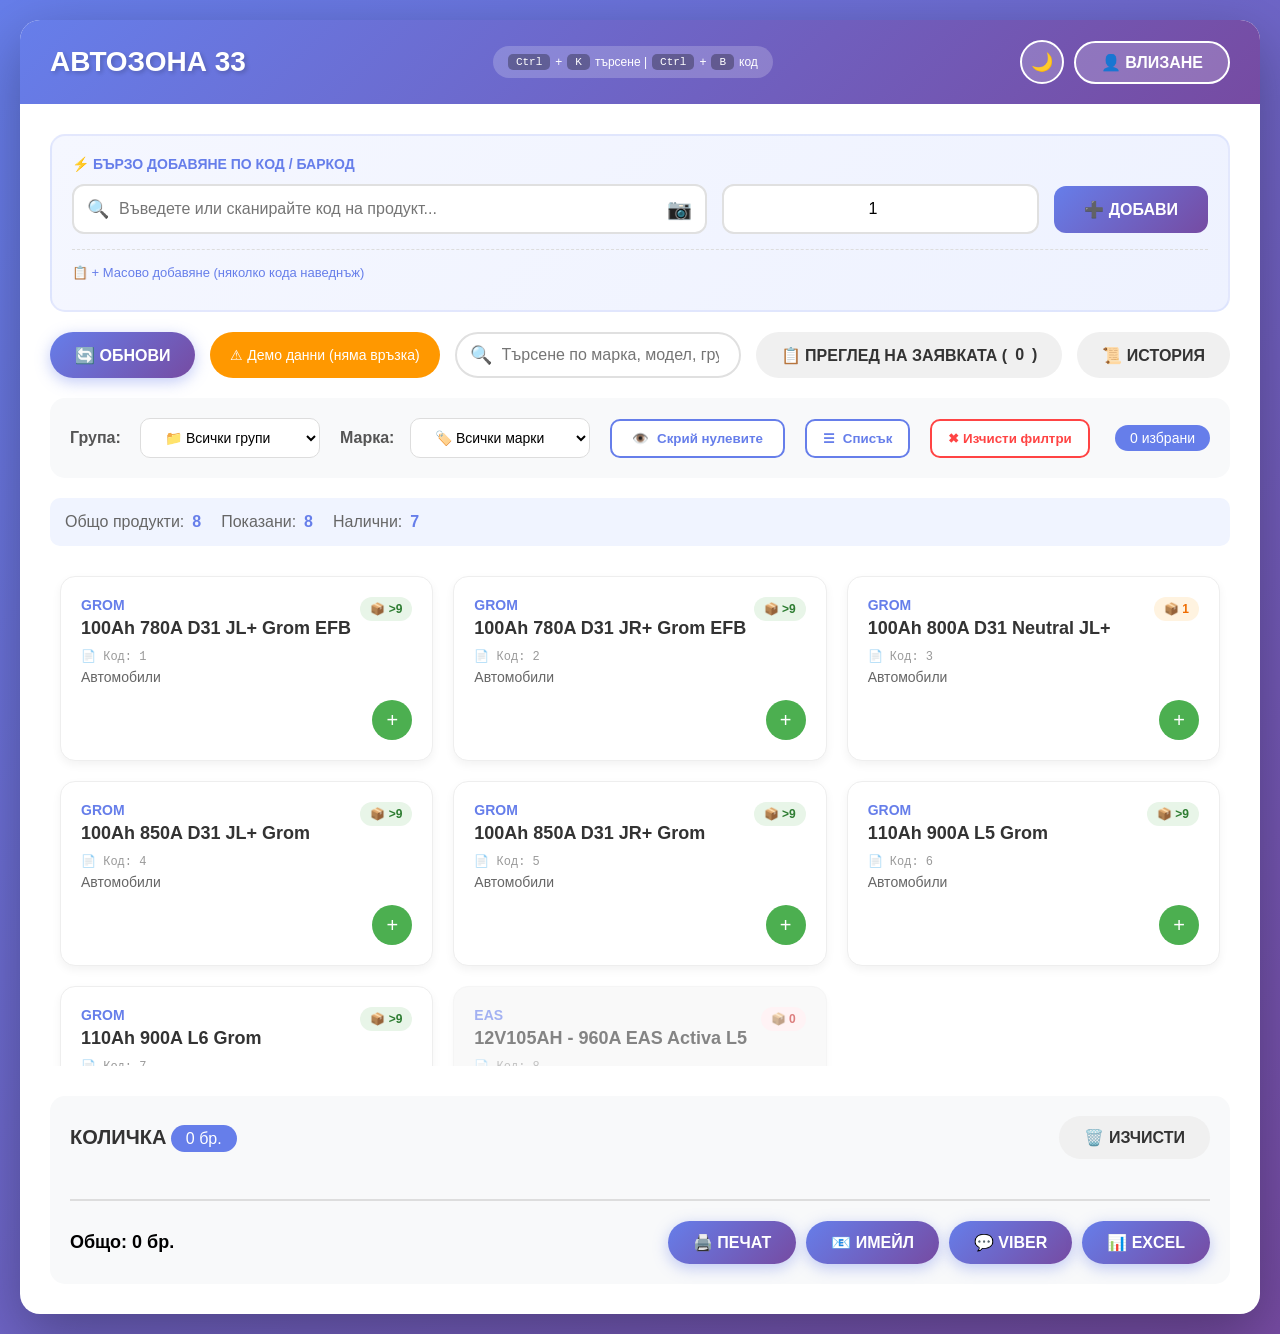
<file: index.html>
<!DOCTYPE html>
<html lang="bg">
<head>
    <meta charset="UTF-8">
    <meta name="viewport" content="width=device-width, initial-scale=1.0">
    <title>АВТОЗОНА 33 - Професионална система</title>
    <style>
        * {
            margin: 0;
            padding: 0;
            box-sizing: border-box;
            font-family: 'Segoe UI', Tahoma, Geneva, Verdana, sans-serif;
        }
        
        body {
            background: linear-gradient(135deg, #667eea 0%, #764ba2 100%);
            min-height: 100vh;
            padding: 20px;
        }
        
        .container {
            max-width: 1400px;
            margin: 0 auto;
            background: white;
            border-radius: 20px;
            box-shadow: 0 20px 60px rgba(0,0,0,0.3);
            overflow: hidden;
        }
        
        .header {
            background: linear-gradient(135deg, #667eea 0%, #764ba2 100%);
            color: white;
            padding: 20px 30px;
            display: flex;
            justify-content: space-between;
            align-items: center;
            flex-wrap: wrap;
            gap: 15px;
        }
        
        .logo {
            font-size: 28px;
            font-weight: bold;
            text-shadow: 2px 2px 4px rgba(0,0,0,0.2);
        }
        
        .login-btn {
            background: rgba(255,255,255,0.2);
            border: 2px solid white;
            color: white;
            padding: 10px 25px;
            border-radius: 50px;
            font-size: 16px;
            cursor: pointer;
            transition: all 0.3s;
            font-weight: bold;
        }
        
        .login-btn:hover {
            background: white;
            color: #667eea;
        }
        
        .main-content {
            padding: 30px;
        }
        
        /* Quick Add Section */
        .quick-add-section {
            background: linear-gradient(135deg, #f5f7ff 0%, #eef2ff 100%);
            border-radius: 15px;
            padding: 20px;
            margin-bottom: 20px;
            border: 2px solid #667eea20;
        }
        
        .quick-add-title {
            font-size: 14px;
            color: #667eea;
            font-weight: bold;
            margin-bottom: 12px;
            display: flex;
            align-items: center;
            gap: 10px;
        }
        
        .quick-add-row {
            display: flex;
            gap: 15px;
            flex-wrap: wrap;
            align-items: center;
        }
        
        .code-input-group {
            flex: 2;
            min-width: 250px;
            position: relative;
        }
        
        .code-input-group input {
            width: 100%;
            padding: 14px 20px;
            padding-left: 45px;
            border: 2px solid #e0e0e0;
            border-radius: 12px;
            font-size: 16px;
            transition: all 0.3s;
            background: white;
        }
        
        .code-input-group input:focus {
            outline: none;
            border-color: #667eea;
            box-shadow: 0 0 0 3px rgba(102, 126, 234, 0.1);
        }
        
        .code-input-group::before {
            content: '🔍';
            position: absolute;
            left: 15px;
            top: 50%;
            transform: translateY(-50%);
            font-size: 18px;
            color: #999;
        }
        
        .code-input-group .barcode-icon {
            position: absolute;
            right: 15px;
            top: 50%;
            transform: translateY(-50%);
            font-size: 20px;
            color: #999;
            pointer-events: none;
        }
        
        .quantity-add-group {
            flex: 1;
            min-width: 120px;
        }
        
        .quantity-add-group input {
            width: 100%;
            padding: 14px;
            border: 2px solid #e0e0e0;
            border-radius: 12px;
            font-size: 16px;
            text-align: center;
        }
        
        .quick-add-btn {
            background: linear-gradient(135deg, #667eea 0%, #764ba2 100%);
            color: white;
            border: none;
            padding: 14px 30px;
            border-radius: 12px;
            font-size: 16px;
            font-weight: bold;
            cursor: pointer;
            transition: all 0.3s;
            display: flex;
            align-items: center;
            gap: 8px;
        }
        
        .quick-add-btn:hover {
            transform: translateY(-2px);
            box-shadow: 0 5px 15px rgba(102, 126, 234, 0.4);
        }
        
        .batch-add-area {
            margin-top: 15px;
            padding-top: 15px;
            border-top: 1px dashed #ddd;
        }
        
        .batch-add-toggle {
            background: none;
            border: none;
            color: #667eea;
            cursor: pointer;
            font-size: 13px;
            display: flex;
            align-items: center;
            gap: 5px;
            margin-bottom: 10px;
        }
        
        .batch-textarea {
            width: 100%;
            padding: 12px;
            border: 2px solid #e0e0e0;
            border-radius: 12px;
            font-size: 14px;
            font-family: monospace;
            resize: vertical;
            display: none;
        }
        
        .batch-textarea.active {
            display: block;
        }
        
        .batch-actions {
            margin-top: 10px;
            display: none;
            gap: 10px;
        }
        
        .batch-actions.active {
            display: flex;
        }
        
        .toolbar {
            display: flex;
            gap: 15px;
            margin-bottom: 20px;
            flex-wrap: wrap;
        }
        
        .tool-btn {
            padding: 12px 25px;
            border: none;
            border-radius: 50px;
            font-size: 16px;
            font-weight: bold;
            cursor: pointer;
            display: flex;
            align-items: center;
            gap: 8px;
            transition: all 0.3s;
        }
        
        .tool-btn.primary {
            background: linear-gradient(135deg, #667eea 0%, #764ba2 100%);
            color: white;
            box-shadow: 0 4px 15px rgba(102, 126, 234, 0.4);
        }
        
        .tool-btn.primary:hover {
            transform: translateY(-2px);
            box-shadow: 0 6px 20px rgba(102, 126, 234, 0.6);
        }
        
        .tool-btn.secondary {
            background: #f0f0f0;
            color: #333;
        }
        
        .tool-btn.secondary:hover {
            background: #e0e0e0;
        }
        
        .status-badge {
            background: #4CAF50;
            color: white;
            padding: 8px 20px;
            border-radius: 50px;
            font-size: 14px;
            display: inline-flex;
            align-items: center;
            gap: 8px;
        }
        
        .search-box {
            flex: 2;
            min-width: 250px;
            position: relative;
        }
        
        .search-box input {
            width: 100%;
            padding: 12px 20px;
            padding-left: 45px;
            border: 2px solid #e0e0e0;
            border-radius: 50px;
            font-size: 16px;
            transition: all 0.3s;
        }
        
        .search-box input:focus {
            outline: none;
            border-color: #667eea;
            box-shadow: 0 0 0 3px rgba(102, 126, 234, 0.1);
        }
        
        .search-box::before {
            content: '🔍';
            position: absolute;
            left: 15px;
            top: 50%;
            transform: translateY(-50%);
            font-size: 18px;
            color: #999;
        }
        
        .filters {
            background: #f8f9fa;
            padding: 20px;
            border-radius: 15px;
            margin-bottom: 20px;
            display: flex;
            gap: 20px;
            flex-wrap: wrap;
            align-items: center;
        }
        
        .filter-group {
            display: flex;
            align-items: center;
            gap: 10px;
        }
        
        .filter-group label {
            font-weight: bold;
            color: #555;
            min-width: 60px;
        }
        
        .filter-select {
            padding: 10px 20px;
            border: 1px solid #ddd;
            border-radius: 10px;
            font-size: 14px;
            min-width: 180px;
            background: white;
            cursor: pointer;
        }
        
        .hide-zero-btn {
            padding: 10px 20px;
            border: 2px solid #667eea;
            border-radius: 10px;
            background: white;
            color: #667eea;
            font-weight: bold;
            cursor: pointer;
            transition: all 0.3s;
            display: flex;
            align-items: center;
            gap: 8px;
        }
        
        .hide-zero-btn.active {
            background: #667eea;
            color: white;
        }
        
        .selected-count {
            background: #667eea;
            color: white;
            padding: 5px 15px;
            border-radius: 20px;
            font-size: 14px;
            margin-left: auto;
        }
        
        .products-grid {
            display: grid;
            grid-template-columns: repeat(auto-fill, minmax(280px, 1fr));
            gap: 20px;
            margin-bottom: 30px;
            max-height: 500px;
            overflow-y: auto;
            padding: 10px;
        }
        
        .product-card {
            background: white;
            border: 1px solid #eee;
            border-radius: 15px;
            padding: 20px;
            box-shadow: 0 4px 10px rgba(0,0,0,0.05);
            transition: all 0.3s;
            cursor: pointer;
            position: relative;
        }
        
        .product-card:hover {
            transform: translateY(-5px);
            box-shadow: 0 8px 20px rgba(0,0,0,0.1);
            border-color: #667eea;
        }
        
        .product-card.selected {
            border: 2px solid #667eea;
            background: #f0f4ff;
        }
        
        .product-card.out-of-stock {
            opacity: 0.6;
            background: #f5f5f5;
        }
        
        .product-brand {
            color: #667eea;
            font-size: 14px;
            font-weight: bold;
            text-transform: uppercase;
            margin-bottom: 5px;
        }
        
        .product-name {
            font-size: 18px;
            font-weight: bold;
            margin-bottom: 10px;
            color: #333;
            padding-right: 50px;
        }
        
        .product-code {
            font-size: 12px;
            color: #999;
            font-family: monospace;
            margin-bottom: 5px;
        }
        
        .product-group {
            color: #666;
            font-size: 14px;
            margin-bottom: 15px;
        }
        
        .product-stock {
            position: absolute;
            top: 20px;
            right: 20px;
            background: #e3f2fd;
            color: #1976d2;
            padding: 5px 10px;
            border-radius: 20px;
            font-size: 12px;
            font-weight: bold;
        }
        
        .product-stock.low {
            background: #ffebee;
            color: #c62828;
        }
        
        .product-stock.medium {
            background: #fff3e0;
            color: #ef6c00;
        }
        
        .product-stock.high {
            background: #e8f5e8;
            color: #2e7d32;
        }
        
        .product-footer {
            display: flex;
            justify-content: flex-end;
            margin-top: 15px;
        }
        
        .add-btn {
            background: #4CAF50;
            color: white;
            border: none;
            width: 40px;
            height: 40px;
            border-radius: 50%;
            font-size: 20px;
            cursor: pointer;
            transition: all 0.3s;
            display: flex;
            align-items: center;
            justify-content: center;
        }
        
        .add-btn:hover {
            background: #45a049;
            transform: scale(1.1);
        }
        
        .add-btn:disabled {
            background: #ccc;
            cursor: not-allowed;
            transform: none;
        }
        
        .no-products {
            grid-column: 1/-1;
            text-align: center;
            padding: 50px;
            color: #666;
            font-size: 16px;
        }
        
        .cart-panel {
            background: #f8f9fa;
            border-radius: 15px;
            padding: 20px;
            margin-top: 30px;
        }
        
        .cart-header {
            display: flex;
            justify-content: space-between;
            align-items: center;
            margin-bottom: 20px;
        }
        
        .cart-title {
            font-size: 20px;
            font-weight: bold;
            color: #333;
        }
        
        .cart-count {
            background: #667eea;
            color: white;
            padding: 5px 15px;
            border-radius: 50px;
            font-size: 16px;
        }
        
        .cart-items {
            max-height: 300px;
            overflow-y: auto;
            margin-bottom: 20px;
        }
        
        .cart-item {
            background: white;
            padding: 15px;
            border-radius: 10px;
            margin-bottom: 10px;
            display: flex;
            justify-content: space-between;
            align-items: center;
            flex-wrap: wrap;
            gap: 10px;
        }
        
        .cart-item-info {
            flex: 1;
            min-width: 200px;
        }
        
        .cart-item-info h4 {
            font-size: 16px;
            margin-bottom: 5px;
        }
        
        .cart-item-info p {
            color: #666;
            font-size: 14px;
        }
        
        .cart-item-actions {
            display: flex;
            align-items: center;
            gap: 8px;
            flex-wrap: wrap;
        }
        
        .quantity-input {
            width: 70px;
            padding: 8px;
            border: 1px solid #ddd;
            border-radius: 8px;
            text-align: center;
            font-size: 14px;
            font-weight: bold;
        }
        
        .quantity-btn {
            background: #f0f0f0;
            border: none;
            width: 35px;
            height: 35px;
            border-radius: 50%;
            font-size: 18px;
            cursor: pointer;
            transition: all 0.3s;
        }
        
        .quantity-btn:hover {
            background: #667eea;
            color: white;
        }
        
        .remove-btn {
            background: #ff4444;
            color: white;
            border: none;
            width: 35px;
            height: 35px;
            border-radius: 50%;
            font-size: 18px;
            cursor: pointer;
        }
        
        .remove-btn:hover {
            background: #cc0000;
        }
        
        .cart-footer {
            display: flex;
            justify-content: space-between;
            align-items: center;
            padding-top: 20px;
            border-top: 2px solid #ddd;
            flex-wrap: wrap;
            gap: 20px;
        }
        
        .cart-total {
            font-size: 18px;
            font-weight: bold;
        }
        
        .cart-actions {
            display: flex;
            gap: 10px;
            flex-wrap: wrap;
        }
        
        .modal {
            display: none;
            position: fixed;
            top: 0;
            left: 0;
            width: 100%;
            height: 100%;
            background: rgba(0,0,0,0.5);
            justify-content: center;
            align-items: center;
            z-index: 1000;
        }
        
        .modal.active {
            display: flex;
        }
        
        .modal-content {
            background: white;
            border-radius: 20px;
            padding: 30px;
            max-width: 800px;
            width: 90%;
            max-height: 80vh;
            overflow-y: auto;
        }
        
        .modal-header {
            display: flex;
            justify-content: space-between;
            align-items: center;
            margin-bottom: 20px;
        }
        
        .modal-close {
            background: none;
            border: none;
            font-size: 28px;
            cursor: pointer;
            color: #666;
        }
        
        .shortcuts-hint {
            background: rgba(255,255,255,0.2);
            padding: 8px 15px;
            border-radius: 50px;
            font-size: 12px;
            display: inline-flex;
            align-items: center;
            gap: 5px;
        }
        
        .shortcuts-hint kbd {
            background: rgba(0,0,0,0.3);
            padding: 2px 8px;
            border-radius: 5px;
            font-family: monospace;
            font-size: 11px;
        }
        
        .frequent-products {
            margin-top: 20px;
            padding: 15px;
            background: #f9f9f9;
            border-radius: 12px;
        }
        
        .frequent-title {
            font-size: 14px;
            font-weight: bold;
            margin-bottom: 10px;
            color: #667eea;
        }
        
        .frequent-list {
            display: flex;
            flex-wrap: wrap;
            gap: 8px;
        }
        
        .frequent-tag {
            background: white;
            border: 1px solid #ddd;
            padding: 6px 12px;
            border-radius: 20px;
            font-size: 12px;
            cursor: pointer;
            transition: all 0.2s;
        }
        
        .frequent-tag:hover {
            background: #667eea;
            color: white;
            border-color: #667eea;
        }
        
        .stats-bar {
            background: #f0f4ff;
            padding: 15px;
            border-radius: 10px;
            margin-bottom: 20px;
            display: flex;
            gap: 20px;
            flex-wrap: wrap;
        }
        
        .stats-item {
            display: flex;
            gap: 8px;
            align-items: center;
        }
        
        .stats-label {
            color: #666;
        }
        
        .stats-value {
            font-weight: bold;
            color: #667eea;
        }
        
        .loading {
            text-align: center;
            padding: 50px;
            display: none;
        }
        
        .loading.active {
            display: block;
        }
        
        .spinner {
            border: 4px solid #f3f3f3;
            border-top: 4px solid #667eea;
            border-radius: 50%;
            width: 50px;
            height: 50px;
            animation: spin 1s linear infinite;
            margin: 0 auto 20px;
        }
        
        @keyframes spin {
            0% { transform: rotate(0deg); }
            100% { transform: rotate(360deg); }
        }
        
        .notification {
            position: fixed;
            bottom: 20px;
            right: 20px;
            background: #333;
            color: white;
            padding: 12px 24px;
            border-radius: 50px;
            z-index: 2000;
            animation: slideIn 0.3s ease;
        }
        
        @keyframes slideIn {
            from {
                transform: translateX(100%);
                opacity: 0;
            }
            to {
                transform: translateX(0);
                opacity: 1;
            }
        }
        
        @keyframes shake {
            0%,100%{transform:translateX(0)}
            25%{transform:translateX(-5px)}
            75%{transform:translateX(5px)}
        }
        
        @media (max-width: 768px) {
            .toolbar, .filters, .quick-add-row {
                flex-direction: column;
            }
            .products-grid {
                grid-template-columns: 1fr;
            }
            .filter-group {
                flex-direction: column;
                align-items: stretch;
            }
        }

        /* ==================== NEW: THEME TOGGLE & ICON BUTTONS ==================== */
        .icon-btn {
            background: rgba(255,255,255,0.2);
            border: 2px solid white;
            color: white;
            width: 44px;
            height: 44px;
            border-radius: 50%;
            font-size: 18px;
            cursor: pointer;
            transition: all 0.3s;
            display: inline-flex;
            align-items: center;
            justify-content: center;
        }
        .icon-btn:hover {
            background: white;
            color: #667eea;
        }
        .header-actions {
            display: flex;
            gap: 10px;
            align-items: center;
        }

        /* ==================== NEW: LIST VIEW ==================== */
        .products-grid.list-view {
            grid-template-columns: 1fr;
            gap: 8px;
        }
        .products-grid.list-view .product-card {
            display: grid;
            grid-template-columns: minmax(120px, 1fr) 2fr auto auto auto;
            gap: 16px;
            align-items: center;
            padding: 12px 20px;
        }
        .products-grid.list-view .product-brand {
            margin-bottom: 0;
        }
        .products-grid.list-view .product-name {
            font-size: 15px;
            margin-bottom: 0;
            padding-right: 0;
        }
        .products-grid.list-view .product-code {
            margin-bottom: 0;
            white-space: nowrap;
        }
        .products-grid.list-view .product-group {
            display: none;
        }
        .products-grid.list-view .product-stock {
            position: static;
        }
        .products-grid.list-view .product-footer {
            margin-top: 0;
        }
        .products-grid.list-view .product-card:hover {
            transform: none;
        }
        .view-toggle-btn {
            padding: 10px 16px;
            border: 2px solid #667eea;
            border-radius: 10px;
            background: white;
            color: #667eea;
            font-weight: bold;
            cursor: pointer;
            transition: all 0.3s;
            display: inline-flex;
            align-items: center;
            gap: 8px;
        }
        .view-toggle-btn:hover {
            background: #667eea;
            color: white;
        }
        .clear-filters-btn {
            padding: 10px 16px;
            border: 2px solid #ff4444;
            border-radius: 10px;
            background: white;
            color: #ff4444;
            font-weight: bold;
            cursor: pointer;
            transition: all 0.3s;
        }
        .clear-filters-btn:hover {
            background: #ff4444;
            color: white;
        }

        /* ==================== NEW: AUTOCOMPLETE ==================== */
        .autocomplete-dropdown {
            position: absolute;
            top: 100%;
            left: 0;
            right: 0;
            margin-top: 4px;
            background: white;
            border: 1px solid #e0e0e0;
            border-radius: 12px;
            box-shadow: 0 8px 24px rgba(0,0,0,0.15);
            max-height: 280px;
            overflow-y: auto;
            z-index: 100;
            display: none;
        }
        .autocomplete-dropdown.active {
            display: block;
        }
        .autocomplete-item {
            padding: 10px 14px;
            cursor: pointer;
            border-bottom: 1px solid #f0f0f0;
            font-size: 14px;
            display: flex;
            justify-content: space-between;
            align-items: center;
            gap: 12px;
        }
        .autocomplete-item:last-child { border-bottom: none; }
        .autocomplete-item:hover,
        .autocomplete-item.highlighted {
            background: #f0f4ff;
        }
        .autocomplete-code {
            font-family: monospace;
            color: #667eea;
            font-weight: bold;
            white-space: nowrap;
        }
        .autocomplete-name {
            flex: 1;
            color: #333;
            overflow: hidden;
            text-overflow: ellipsis;
            white-space: nowrap;
        }
        .autocomplete-stock {
            font-size: 11px;
            padding: 2px 8px;
            border-radius: 10px;
            background: #e8f5e8;
            color: #2e7d32;
        }
        .autocomplete-stock.zero {
            background: #ffebee;
            color: #c62828;
        }

        /* ==================== NEW: HISTORY SEARCH/FILTERS ==================== */
        .history-controls {
            display: flex;
            gap: 10px;
            margin-bottom: 15px;
            flex-wrap: wrap;
            align-items: center;
        }
        .history-controls input,
        .history-controls select {
            padding: 10px 14px;
            border: 2px solid #e0e0e0;
            border-radius: 10px;
            font-size: 14px;
        }
        .history-search-input {
            flex: 1;
            min-width: 200px;
        }
        .history-item {
            position: relative;
        }
        .history-item-actions {
            display: flex;
            gap: 8px;
            margin-top: 10px;
        }
        .history-action-btn {
            padding: 6px 14px;
            border: none;
            border-radius: 8px;
            font-size: 13px;
            font-weight: bold;
            cursor: pointer;
            transition: all 0.2s;
        }
        .history-action-btn.duplicate {
            background: #667eea;
            color: white;
        }
        .history-action-btn.duplicate:hover {
            background: #5568d3;
        }
        .history-action-btn.delete {
            background: #f0f0f0;
            color: #c62828;
        }
        .history-action-btn.delete:hover {
            background: #ffebee;
        }

        /* ==================== NEW: UNDO TOAST ==================== */
        .undo-toast {
            position: fixed;
            bottom: 20px;
            left: 50%;
            transform: translateX(-50%);
            background: #333;
            color: white;
            padding: 14px 20px;
            border-radius: 50px;
            z-index: 2000;
            display: flex;
            align-items: center;
            gap: 15px;
            box-shadow: 0 10px 30px rgba(0,0,0,0.3);
            animation: slideUp 0.3s ease;
        }
        .undo-toast button {
            background: #667eea;
            color: white;
            border: none;
            padding: 8px 18px;
            border-radius: 50px;
            font-weight: bold;
            cursor: pointer;
        }
        .undo-toast button:hover {
            background: #5568d3;
        }
        @keyframes slideUp {
            from { transform: translate(-50%, 100%); opacity: 0; }
            to   { transform: translate(-50%, 0);    opacity: 1; }
        }

        /* ==================== NEW: DARK THEME ==================== */
        [data-theme="dark"] body {
            background: linear-gradient(135deg, #1a1a2e 0%, #16213e 100%);
        }
        [data-theme="dark"] .container {
            background: #1e1e2e;
            box-shadow: 0 20px 60px rgba(0,0,0,0.6);
        }
        [data-theme="dark"] .quick-add-section {
            background: linear-gradient(135deg, #252538 0%, #2a2a40 100%);
            border-color: #667eea40;
        }
        [data-theme="dark"] .code-input-group input,
        [data-theme="dark"] .quantity-add-group input,
        [data-theme="dark"] .search-box input,
        [data-theme="dark"] .filter-select,
        [data-theme="dark"] .batch-textarea,
        [data-theme="dark"] .history-controls input,
        [data-theme="dark"] .history-controls select,
        [data-theme="dark"] .quantity-input {
            background: #2a2a40;
            border-color: #3a3a55;
            color: #e8e8f0;
        }
        [data-theme="dark"] .filters,
        [data-theme="dark"] .stats-bar,
        [data-theme="dark"] .frequent-products,
        [data-theme="dark"] .cart-panel {
            background: #252538;
        }
        [data-theme="dark"] .filter-group label,
        [data-theme="dark"] .stats-label,
        [data-theme="dark"] .cart-title {
            color: #b8b8c8;
        }
        [data-theme="dark"] .product-card,
        [data-theme="dark"] .cart-item,
        [data-theme="dark"] .frequent-tag,
        [data-theme="dark"] .modal-content,
        [data-theme="dark"] .autocomplete-dropdown,
        [data-theme="dark"] .hide-zero-btn,
        [data-theme="dark"] .view-toggle-btn,
        [data-theme="dark"] .clear-filters-btn {
            background: #2a2a40;
            border-color: #3a3a55;
            color: #e8e8f0;
        }
        [data-theme="dark"] .product-card.selected {
            background: #2f3050;
            border-color: #667eea;
        }
        [data-theme="dark"] .product-card.out-of-stock {
            background: #1f1f30;
        }
        [data-theme="dark"] .product-name,
        [data-theme="dark"] .cart-item-info h4,
        [data-theme="dark"] .modal-header h2 {
            color: #e8e8f0;
        }
        [data-theme="dark"] .product-group,
        [data-theme="dark"] .product-code,
        [data-theme="dark"] .cart-item-info p {
            color: #9e9eb0;
        }
        [data-theme="dark"] .tool-btn.secondary {
            background: #3a3a55;
            color: #e8e8f0;
        }
        [data-theme="dark"] .tool-btn.secondary:hover {
            background: #45456a;
        }
        [data-theme="dark"] .quantity-btn {
            background: #3a3a55;
            color: #e8e8f0;
        }
        [data-theme="dark"] .cart-footer {
            border-top-color: #3a3a55;
        }
        [data-theme="dark"] .modal {
            background: rgba(0,0,0,0.75);
        }
        [data-theme="dark"] .history-item {
            background: #2a2a40 !important;
        }
        [data-theme="dark"] .autocomplete-item {
            border-bottom-color: #3a3a55;
        }
        [data-theme="dark"] .autocomplete-item:hover,
        [data-theme="dark"] .autocomplete-item.highlighted {
            background: #2f3050;
        }
        [data-theme="dark"] .autocomplete-name {
            color: #e8e8f0;
        }
        [data-theme="dark"] .batch-add-area {
            border-top-color: #3a3a55;
        }
    </style>
</head>
<body>
    <div class="container">
        <div class="header">
            <div class="logo">АВТОЗОНА 33</div>
            <div class="shortcuts-hint">
                <kbd>Ctrl</kbd>+<kbd>K</kbd> търсене | <kbd>Ctrl</kbd>+<kbd>B</kbd> код
            </div>
            <div class="header-actions">
                <button class="icon-btn" id="themeToggle" onclick="toggleTheme()" title="Смени темата">🌙</button>
                <button class="login-btn" onclick="toggleLogin()">👤 ВЛИЗАНЕ</button>
            </div>
        </div>
        
        <div class="main-content">
            <!-- Бързо добавяне по код/баркод -->
            <div class="quick-add-section">
                <div class="quick-add-title">
                    ⚡ БЪРЗО ДОБАВЯНЕ ПО КОД / БАРКОД
                </div>
                <div class="quick-add-row">
                    <div class="code-input-group">
                        <input type="text" id="quickCodeInput" placeholder="Въведете или сканирайте код на продукт..." autocomplete="off">
                        <span class="barcode-icon">📷</span>
                        <div class="autocomplete-dropdown" id="autocompleteDropdown"></div>
                    </div>
                    <div class="quantity-add-group">
                        <input type="number" id="quickQuantity" value="1" min="1" max="999" placeholder="Брой">
                    </div>
                    <button class="quick-add-btn" onclick="addProductByCode()">
                        ➕ ДОБАВИ
                    </button>
                </div>
                
                <div class="batch-add-area">
                    <button class="batch-add-toggle" onclick="toggleBatchAdd()">
                        📋 + Масово добавяне (няколко кода наведнъж)
                    </button>
                    <textarea id="batchCodes" class="batch-textarea" rows="3" placeholder="Въведете кодове, всеки на нов ред или разделени със запетая&#10;Пример:&#10;1, 2, 3&#10;или&#10;1&#10;2&#10;3"></textarea>
                    <div class="batch-actions" id="batchActions">
                        <button class="tool-btn secondary" onclick="addBatchCodes()">➕ Добави всички</button>
                        <button class="tool-btn secondary" onclick="clearBatchArea()">🗑️ Изчисти</button>
                    </div>
                </div>
            </div>
            
            <div class="toolbar">
                <button class="tool-btn primary" onclick="loadProductsFromGoogleSheets()">
                    🔄 ОБНОВИ
                </button>
                <div class="status-badge" id="statusBadge">
                    ✓ Синхронизирано
                </div>
                <div class="search-box">
                    <input type="text" id="searchInput" placeholder="Търсене по марка, модел, група или код..." oninput="handleSearch()">
                </div>
                <button class="tool-btn secondary" onclick="showCartModal()">
                    📋 ПРЕГЛЕД НА ЗАЯВКАТА (<span id="cartCount">0</span>)
                </button>
                <button class="tool-btn secondary" onclick="showHistoryModal()">
                    📜 ИСТОРИЯ
                </button>
            </div>
            
            <div class="filters">
                <div class="filter-group">
                    <label>Група:</label>
                    <select class="filter-select" id="groupFilter" onchange="filterProducts()">
                        <option value="all">📁 Всички групи</option>
                    </select>
                </div>
                <div class="filter-group">
                    <label>Марка:</label>
                    <select class="filter-select" id="brandFilter" onchange="filterProducts()">
                        <option value="all">🏷️ Всички марки</option>
                    </select>
                </div>
                <button class="hide-zero-btn" id="hideZeroBtn" onclick="toggleHideZero()">
                    <span>👁️</span> Скрий нулевите
                </button>
                <button class="view-toggle-btn" id="viewToggleBtn" onclick="toggleView()" title="Смени изгледа">
                    <span id="viewToggleIcon">☰</span> <span id="viewToggleText">Списък</span>
                </button>
                <button class="clear-filters-btn" onclick="clearAllFilters()" title="Изчисти всички филтри">
                    ✖ Изчисти филтри
                </button>
                <div class="selected-count" id="selectedCount">
                    0 избрани
                </div>
            </div>
            
            <div class="stats-bar">
                <div class="stats-item">
                    <span class="stats-label">Общо продукти:</span>
                    <span class="stats-value" id="totalProducts">0</span>
                </div>
                <div class="stats-item">
                    <span class="stats-label">Показани:</span>
                    <span class="stats-value" id="shownProducts">0</span>
                </div>
                <div class="stats-item">
                    <span class="stats-label">Налични:</span>
                    <span class="stats-value" id="inStockProducts">0</span>
                </div>
            </div>
            
            <!-- Често поръчвани продукти -->
            <div class="frequent-products" id="frequentProducts" style="display: none;">
                <div class="frequent-title">⭐ ЧЕСТО ПОРЪЧВАНИ</div>
                <div class="frequent-list" id="frequentList"></div>
            </div>
            
            <div class="loading" id="loadingSpinner">
                <div class="spinner"></div>
                <p>Зареждане на продуктите...</p>
            </div>
            
            <div class="products-grid" id="productsGrid"></div>
            
            <div class="cart-panel">
                <div class="cart-header">
                    <div>
                        <span class="cart-title">КОЛИЧКА</span>
                        <span class="cart-count" id="cartPanelCount">0 бр.</span>
                    </div>
                    <div>
                        <button class="tool-btn secondary" onclick="clearCart()">🗑️ ИЗЧИСТИ</button>
                    </div>
                </div>
                
                <div class="cart-items" id="cartItems"></div>
                
                <div class="cart-footer">
                    <div class="cart-total" id="cartTotal">Общо: 0 бр.</div>
                    <div class="cart-actions">
                        <button class="tool-btn primary" onclick="printCart()">🖨️ ПЕЧАТ</button>
                        <button class="tool-btn primary" onclick="emailCart()">📧 ИМЕЙЛ</button>
                        <button class="tool-btn primary" onclick="viberCart()">💬 VIBER</button>
                        <button class="tool-btn primary" onclick="exportCart()">📊 EXCEL</button>
                    </div>
                </div>
            </div>
        </div>
    </div>
    
    <!-- Модални прозорци -->
    <div class="modal" id="cartModal">
        <div class="modal-content">
            <div class="modal-header">
                <h2>📋 ЗАЯВКА - АВТОЗОНА 33</h2>
                <button class="modal-close" onclick="closeCartModal()">&times;</button>
            </div>
            <div id="modalCartItems"></div>
            <div class="cart-footer">
                <div class="cart-total" id="modalCartTotal">Общо: 0 бр.</div>
                <div class="cart-actions">
                    <button class="tool-btn primary" onclick="printCart()">🖨️ ПЕЧАТ / PDF</button>
                    <button class="tool-btn primary" onclick="emailCart()">📧 ИМЕЙЛ</button>
                    <button class="tool-btn primary" onclick="viberCart()">💬 VIBER</button>
                    <button class="tool-btn primary" onclick="exportCart()">📊 ЕКСПОРТ В EXCEL</button>
                    <button class="tool-btn secondary" onclick="clearCart()">🗑️ ИЗЧИСТИ КОЛИЧКАТА</button>
                </div>
            </div>
        </div>
    </div>
    
    <div class="modal" id="historyModal">
        <div class="modal-content">
            <div class="modal-header">
                <h2>📜 История на заявките</h2>
                <button class="modal-close" onclick="closeHistoryModal()">&times;</button>
            </div>
            <div class="history-controls">
                <input type="text" class="history-search-input" id="historySearch" 
                       placeholder="🔍 Търсене в историята (марка, модел, код)..." 
                       oninput="renderHistory()">
                <select id="historyDateFilter" onchange="renderHistory()">
                    <option value="all">Всички дати</option>
                    <option value="today">Днес</option>
                    <option value="week">Последна седмица</option>
                    <option value="month">Последен месец</option>
                </select>
                <select id="historySortOrder" onchange="renderHistory()">
                    <option value="newest">Най-нови</option>
                    <option value="oldest">Най-стари</option>
                    <option value="largest">Най-големи заявки</option>
                </select>
            </div>
            <div class="history-list" id="historyList"></div>
        </div>
    </div>

    <script>
        // ==================== КОНФИГУРАЦИЯ ====================
        const GOOGLE_SHEETS_URL = 'https://docs.google.com/spreadsheets/d/e/2PACX-1vRT-vUn0NhIFZHcJ0lLPcG8EdzIbdRPxQ5UPUSufkdvih5TiIrk7GHsdOZhF3Ne2l1n4zmBYa7nSf6c/pub?output=csv';
        
        // ==================== ГЛОБАЛНИ ПРОМЕНЛИВИ ====================
        let allProducts = [];
        let filteredProducts = [];
        let cart = [];
        let selectedProducts = new Set();
        let orders = JSON.parse(localStorage.getItem('orders') || '[]');
        let hideZeroStock = false;
        let searchTerm = '';
        let orderFrequency = JSON.parse(localStorage.getItem('orderFrequency') || '{}');
        // НОВИ:
        let viewMode = localStorage.getItem('viewMode') || 'grid';  // 'grid' или 'list'
        let lastClearedCart = null;
        let undoTimer = null;
        let autocompleteIndex = -1;
        let renderedCount = 0;  // за lazy rendering
        const RENDER_BATCH = 60;
        
        // ==================== ДОБАВЯНЕ ПО КОД ====================
        function addProductByCode() {
            const codeInput = document.getElementById('quickCodeInput');
            const code = codeInput.value.trim();
            const quantity = parseInt(document.getElementById('quickQuantity').value) || 1;
            
            if (!code) {
                showNotification('❌ Моля, въведете код на продукт');
                return;
            }
            
            const product = allProducts.find(p => p.code && p.code.toString() === code);
            
            if (!product) {
                showNotification(`❌ Не е намерен продукт с код: ${code}`);
                codeInput.style.animation = 'shake 0.3s ease';
                setTimeout(() => { codeInput.style.animation = ''; }, 300);
                return;
            }
            
            if (product.stock === 0) {
                showNotification(`❌ ${product.brand} ${product.model} - Няма наличност`);
                return;
            }
            
            const existingItem = cart.find(item => item.id === product.id);
            const maxStock = product.stock > 9 ? 999 : product.stock;
            const currentQuantity = existingItem ? existingItem.quantity : 0;
            const newQuantity = currentQuantity + quantity;
            
            if (newQuantity > maxStock) {
                showNotification(`⚠ Достигнахте максималната наличност (${formatStock(product.stock)})`);
                return;
            }
            
            if (existingItem) {
                existingItem.quantity = newQuantity;
            } else {
                cart.push({ ...product, quantity: quantity });
            }
            
            orderFrequency[product.code] = (orderFrequency[product.code] || 0) + 1;
            localStorage.setItem('orderFrequency', JSON.stringify(orderFrequency));
            
            updateCartDisplay();
            saveCartToLocalStorage();
            renderProducts();
            updateFrequentProducts();
            
            codeInput.value = '';
            codeInput.focus();
            showNotification(`✅ Добавен: ${product.brand} ${product.model} x${quantity}`);
        }
        
        function toggleBatchAdd() {
            const textarea = document.getElementById('batchCodes');
            const actions = document.getElementById('batchActions');
            textarea.classList.toggle('active');
            actions.classList.toggle('active');
        }
        
        function addBatchCodes() {
            const textarea = document.getElementById('batchCodes');
            let codesText = textarea.value;
            
            if (!codesText.trim()) {
                showNotification('❌ Моля, въведете кодове');
                return;
            }
            
            let codes = [];
            if (codesText.includes('\n')) {
                codes = codesText.split('\n').map(c => c.trim()).filter(c => c);
            } else {
                codes = codesText.split(',').map(c => c.trim()).filter(c => c);
            }
            
            let added = 0;
            let notFound = [];
            let outOfStock = [];
            
            codes.forEach(code => {
                const product = allProducts.find(p => p.code && p.code.toString() === code);
                if (!product) {
                    notFound.push(code);
                } else if (product.stock === 0) {
                    outOfStock.push(`${product.brand} ${product.model}`);
                } else {
                    const existingItem = cart.find(item => item.id === product.id);
                    const maxStock = product.stock > 9 ? 999 : product.stock;
                    const currentQuantity = existingItem ? existingItem.quantity : 0;
                    
                    if (currentQuantity < maxStock) {
                        if (existingItem) {
                            existingItem.quantity = Math.min(currentQuantity + 1, maxStock);
                        } else {
                            cart.push({ ...product, quantity: 1 });
                        }
                        added++;
                        orderFrequency[product.code] = (orderFrequency[product.code] || 0) + 1;
                    }
                }
            });
            
            localStorage.setItem('orderFrequency', JSON.stringify(orderFrequency));
            updateCartDisplay();
            saveCartToLocalStorage();
            renderProducts();
            updateFrequentProducts();
            
            let message = `✅ Добавени ${added} продукта`;
            if (notFound.length > 0) message += `\n❌ Не са намерени: ${notFound.join(', ')}`;
            if (outOfStock.length > 0) message += `\n⚠ Няма наличност: ${outOfStock.join(', ')}`;
            showNotification(message);
            
            if (added === codes.length) {
                textarea.value = '';
                textarea.classList.remove('active');
                document.getElementById('batchActions').classList.remove('active');
            }
        }
        
        function clearBatchArea() {
            document.getElementById('batchCodes').value = '';
        }
        
        function updateFrequentProducts() {
            const frequentContainer = document.getElementById('frequentProducts');
            const frequentList = document.getElementById('frequentList');
            
            const sorted = Object.entries(orderFrequency)
                .sort((a, b) => b[1] - a[1])
                .slice(0, 5);
            
            if (sorted.length === 0 || allProducts.length === 0) {
                frequentContainer.style.display = 'none';
                return;
            }
            
            frequentContainer.style.display = 'block';
            frequentList.innerHTML = sorted.map(([code, count]) => {
                const product = allProducts.find(p => p.code && p.code.toString() === code);
                if (!product) return '';
                const shortName = product.model.length > 30 ? product.model.substring(0, 27) + '...' : product.model;
                return `<div class="frequent-tag" onclick="quickAddByCode('${code}')">${product.brand}: ${shortName} (${count})</div>`;
            }).join('');
        }
        
        function quickAddByCode(code) {
            document.getElementById('quickCodeInput').value = code;
            addProductByCode();
        }
        
        // ==================== ЗАРЕЖДАНЕ НА ДАННИ ====================
        function loadProductsFromGoogleSheets() {
            showLoading(true);
            updateStatus('⏳ Зареждане...');
            
            const url = GOOGLE_SHEETS_URL + '&nocache=' + new Date().getTime();
            
            fetch(url, { mode: 'cors', cache: 'no-store' })
                .then(response => response.text())
                .then(csvData => {
                    allProducts = parseCSV(csvData);
                    if (allProducts.length === 0) throw new Error('Няма данни');
                    initializeFilters();
                    filterProducts();
                    updateFrequentProducts();
                    updateStatus('✓ Синхронизирано');
                    showLoading(false);
                })
                .catch(error => {
                    console.error('Грешка:', error);
                    updateStatus('⚠ Демо режим');
                    loadSampleData();
                });
        }
        
        function parseCSV(csvText) {
            const lines = csvText.split('\n');
            if (lines.length < 2) return [];
            
            const headers = lines[0].split(',').map(h => h.trim().replace(/"/g, ''));
            const products = [];
            
            for (let i = 1; i < lines.length; i++) {
                if (lines[i].trim() === '') continue;
                
                const values = parseCSVLine(lines[i]);
                if (values.length !== headers.length) continue;
                
                const product = {};
                for (let j = 0; j < headers.length; j++) {
                    product[headers[j]] = values[j] ? values[j].replace(/"/g, '').trim() : '';
                }
                
                const parsedProduct = {
                    id: i,
                    brand: product['Марка'] || product['Brand'] || product['brand'] || 'Няма марка',
                    model: product['Модел'] || product['Model'] || product['model'] || 'Без модел',
                    group: product['Група'] || product['Group'] || product['group'] || 'Общи',
                    stock: parseInt(product['Наличност'] || product['Stock'] || product['stock'] || product['Количество'] || '0'),
                    code: product['Код'] || product['Code'] || product['code'] || `PRD${i}`,
                    description: product['Описание'] || product['Description'] || ''
                };
                
                if (isNaN(parsedProduct.stock)) parsedProduct.stock = 0;
                products.push(parsedProduct);
            }
            return products;
        }
        
        function parseCSVLine(line) {
            const result = [];
            let current = '';
            let inQuotes = false;
            for (let i = 0; i < line.length; i++) {
                const char = line[i];
                if (char === '"') inQuotes = !inQuotes;
                else if (char === ',' && !inQuotes) {
                    result.push(current);
                    current = '';
                } else current += char;
            }
            result.push(current);
            return result;
        }
        
        function loadSampleData() {
            allProducts = [
                { id: 1, brand: 'Grom', model: '100Ah 780A D31 JL+ Grom EFB', group: 'Автомобили', stock: 12, code: '1', description: '' },
                { id: 2, brand: 'Grom', model: '100Ah 780A D31 JR+ Grom EFB', group: 'Автомобили', stock: 50, code: '2', description: '' },
                { id: 3, brand: 'Grom', model: '100Ah 800A D31 Neutral JL+', group: 'Автомобили', stock: 1, code: '3', description: '' },
                { id: 4, brand: 'Grom', model: '100Ah 850A D31 JL+ Grom', group: 'Автомобили', stock: 19, code: '4', description: '' },
                { id: 5, brand: 'Grom', model: '100Ah 850A D31 JR+ Grom', group: 'Автомобили', stock: 117, code: '5', description: '' },
                { id: 6, brand: 'Grom', model: '110Ah 900A L5 Grom', group: 'Автомобили', stock: 96, code: '6', description: '' },
                { id: 7, brand: 'Grom', model: '110Ah 900A L6 Grom', group: 'Автомобили', stock: 10, code: '7', description: '' },
                { id: 8, brand: 'EAS', model: '12V105AH - 960A EAS Activa L5', group: 'Автомобили', stock: 0, code: '8', description: '' }
            ];
            initializeFilters();
            filterProducts();
            updateFrequentProducts();
            updateStats();
            updateStatus('⚠ Демо данни (няма връзка)');
            showLoading(false);
        }
        
        // ==================== ФУНКЦИИ ЗА ФИЛТРИРАНЕ (ИНТЕЛИГЕНТНИ) ====================
        function filterProducts() {
            const group = document.getElementById('groupFilter').value;
            const brand = document.getElementById('brandFilter').value;
            
            let filtered = allProducts;
            
            if (searchTerm) {
                const term = searchTerm.toLowerCase();
                filtered = filtered.filter(p => 
                    p.brand.toLowerCase().includes(term) ||
                    p.model.toLowerCase().includes(term) ||
                    p.group.toLowerCase().includes(term) ||
                    p.code.toLowerCase().includes(term)
                );
            }
            
            if (group !== 'all') {
                filtered = filtered.filter(p => p.group === group);
            }
            
            if (brand !== 'all') {
                filtered = filtered.filter(p => p.brand === brand);
            }
            
            if (hideZeroStock) {
                filtered = filtered.filter(p => p.stock > 0);
            }
            
            filteredProducts = filtered;
            updateSmartFilters();
            renderProducts();
            updateStats();
        }
        
        function updateSmartFilters() {
            const groupFilter = document.getElementById('groupFilter');
            const brandFilter = document.getElementById('brandFilter');
            
            const currentGroup = groupFilter.value;
            const currentBrand = brandFilter.value;
            
            let searchBase = allProducts;
            if (searchTerm) {
                const term = searchTerm.toLowerCase();
                searchBase = searchBase.filter(p => 
                    p.brand.toLowerCase().includes(term) ||
                    p.model.toLowerCase().includes(term) ||
                    p.group.toLowerCase().includes(term) ||
                    p.code.toLowerCase().includes(term)
                );
            }
            
            const groups = [...new Set(searchBase.map(p => p.group))].sort();
            groupFilter.innerHTML = '<option value="all">📁 Всички групи</option>' + 
                groups.map(g => `<option value="${g}" ${g === currentGroup ? 'selected' : ''}>${g}</option>`).join('');
            
            let brandBase = searchBase;
            if (currentGroup !== 'all') {
                brandBase = brandBase.filter(p => p.group === currentGroup);
            }
            
            const brands = [...new Set(brandBase.map(p => p.brand))].sort();
            
            let newBrand = currentBrand;
            if (currentBrand !== 'all' && !brands.includes(currentBrand)) {
                newBrand = 'all';
            }
            
            brandFilter.innerHTML = '<option value="all">🏷️ Всички марки</option>' + 
                brands.map(b => `<option value="${b}" ${b === newBrand ? 'selected' : ''}>${b}</option>`).join('');
            
            if (newBrand !== currentBrand) {
                const finalGroup = groupFilter.value;
                const finalBrand = brandFilter.value;
                
                let tempFiltered = allProducts;
                if (searchTerm) {
                    const term = searchTerm.toLowerCase();
                    tempFiltered = tempFiltered.filter(p => 
                        p.brand.toLowerCase().includes(term) ||
                        p.model.toLowerCase().includes(term) ||
                        p.group.toLowerCase().includes(term) ||
                        p.code.toLowerCase().includes(term)
                    );
                }
                if (finalGroup !== 'all') tempFiltered = tempFiltered.filter(p => p.group === finalGroup);
                if (finalBrand !== 'all') tempFiltered = tempFiltered.filter(p => p.brand === finalBrand);
                if (hideZeroStock) tempFiltered = tempFiltered.filter(p => p.stock > 0);
                
                filteredProducts = tempFiltered;
                renderProducts();
                updateStats();
            }
        }
        
        function initializeFilters() {
            updateSmartFilters();
        }
        
        function handleSearch() {
            searchTerm = document.getElementById('searchInput').value;
            filterProducts();
        }
        
        function toggleHideZero() {
            hideZeroStock = !hideZeroStock;
            const btn = document.getElementById('hideZeroBtn');
            btn.classList.toggle('active');
            btn.innerHTML = hideZeroStock ? '<span>👁️</span> Покажи нулевите' : '<span>👁️</span> Скрий нулевите';
            filterProducts();
        }
        
        function updateStats() {
            document.getElementById('totalProducts').textContent = allProducts.length;
            document.getElementById('shownProducts').textContent = filteredProducts.length;
            const inStock = allProducts.filter(p => p.stock > 0).length;
            document.getElementById('inStockProducts').textContent = inStock;
        }
        
        function formatStock(stock) {
            if (stock > 9) return '>9';
            if (stock === 0) return '0';
            return stock.toString();
        }
        
        function getStockClass(stock) {
            if (stock === 0) return 'low';
            if (stock <= 3) return 'medium';
            return 'high';
        }
        
        // ==================== РЕНДЕРИРАНЕ ====================
        function buildProductCardHtml(product) {
            const inCart = cart.find(item => item.id === product.id);
            const currentQuantity = inCart ? inCart.quantity : 0;
            const maxStock = product.stock > 9 ? 999 : product.stock;
            const isOutOfStock = product.stock === 0;
            const isMaxReached = currentQuantity >= maxStock;
            const isSelected = selectedProducts.has(product.id);

            return `
                <div class="product-card ${isSelected ? 'selected' : ''} ${isOutOfStock ? 'out-of-stock' : ''}" 
                     onclick="toggleProductSelection(${product.id})">
                    <div class="product-brand">${escapeHtml(product.brand)}</div>
                    <div class="product-name">${escapeHtml(product.model)}</div>
                    <div class="product-code">📄 Код: ${escapeHtml(product.code)}</div>
                    <div class="product-group">${escapeHtml(product.group)}</div>
                    <div class="product-stock ${getStockClass(product.stock)}">
                        📦 ${formatStock(product.stock)}
                    </div>
                    <div class="product-footer">
                        <button class="add-btn" 
                                onclick="addToCart(${product.id}); event.stopPropagation();"
                                ${isOutOfStock || isMaxReached ? 'disabled' : ''}>
                            ${isOutOfStock ? '×' : '+'}
                        </button>
                    </div>
                </div>
            `;
        }

        function renderProducts() {
            const grid = document.getElementById('productsGrid');

            if (filteredProducts.length === 0) {
                grid.innerHTML = '<div class="no-products">🔍 Няма намерени продукти</div>';
                renderedCount = 0;
                updateSelectedCount();
                return;
            }

            // Lazy rendering: рендирай първите RENDER_BATCH, останалите при скрол
            const initial = filteredProducts.slice(0, RENDER_BATCH);
            grid.innerHTML = initial.map(buildProductCardHtml).join('');
            renderedCount = initial.length;

            updateSelectedCount();
        }
        
        function escapeHtml(str) {
            if (!str) return '';
            return str.replace(/[&<>]/g, function(m) {
                if (m === '&') return '&amp;';
                if (m === '<') return '&lt;';
                if (m === '>') return '&gt;';
                return m;
            });
        }
        
        function toggleProductSelection(productId) {
            if (selectedProducts.has(productId)) {
                selectedProducts.delete(productId);
            } else {
                selectedProducts.add(productId);
            }
            renderProducts();
        }
        
        function updateSelectedCount() {
            document.getElementById('selectedCount').textContent = `${selectedProducts.size} избрани`;
        }
        
        // ==================== КОЛИЧКА ====================
        function addToCart(productId) {
            const product = allProducts.find(p => p.id === productId);
            if (!product) return;
            
            if (product.stock === 0) {
                showNotification('❌ Продуктът не е наличен');
                return;
            }
            
            const existingItem = cart.find(item => item.id === productId);
            const maxStock = product.stock > 9 ? 999 : product.stock;
            
            if (existingItem && existingItem.quantity >= maxStock) {
                showNotification(`⚠ Достигнахте максималната наличност (${formatStock(product.stock)})`);
                return;
            }
            
            if (existingItem) {
                existingItem.quantity++;
            } else {
                cart.push({ ...product, quantity: 1 });
            }
            
            orderFrequency[product.code] = (orderFrequency[product.code] || 0) + 1;
            localStorage.setItem('orderFrequency', JSON.stringify(orderFrequency));
            
            updateCartDisplay();
            saveCartToLocalStorage();
            renderProducts();
            updateFrequentProducts();
            showNotification(`✅ Добавен: ${product.brand} ${product.model}`);
        }
        
        function removeFromCart(productId) {
            cart = cart.filter(item => item.id !== productId);
            updateCartDisplay();
            saveCartToLocalStorage();
            renderProducts();
        }
        
        function updateQuantity(productId, newQuantity) {
            const item = cart.find(item => item.id === productId);
            if (!item) return;
            
            const product = allProducts.find(p => p.id === productId);
            const maxStock = product.stock > 9 ? 999 : product.stock;
            
            if (newQuantity < 1) {
                removeFromCart(productId);
                return;
            }
            
            if (newQuantity > maxStock) {
                showNotification(`⚠ Максималната наличност е ${formatStock(product.stock)}`);
                item.quantity = maxStock;
            } else {
                item.quantity = newQuantity;
            }
            
            updateCartDisplay();
            saveCartToLocalStorage();
            renderProducts();
        }
        
        function handleQuantityInput(productId, value) {
            const quantity = parseInt(value);
            if (!isNaN(quantity)) {
                updateQuantity(productId, quantity);
            }
        }
        
        function updateCartDisplay() {
            const cartItems = document.getElementById('cartItems');
            const cartPanelCount = document.getElementById('cartPanelCount');
            const cartTotal = document.getElementById('cartTotal');
            const cartCount = document.getElementById('cartCount');
            
            if (cart.length === 0) {
                cartItems.innerHTML = '<div style="text-align: center; padding: 20px; color: #666;">Количката е празна</div>';
            } else {
                cartItems.innerHTML = cart.map(item => {
                    const product = allProducts.find(p => p.id === item.id);
                    const maxStock = product ? (product.stock > 9 ? 999 : product.stock) : 999;
                    const isMaxReached = item.quantity >= maxStock;
                    
                    return `
                    <div class="cart-item">
                        <div class="cart-item-info">
                            <h4>${escapeHtml(item.brand)} - ${escapeHtml(item.model)}</h4>
                            <p>Код: ${escapeHtml(item.code)} | Група: ${escapeHtml(item.group)}</p>
                            ${isMaxReached ? '<div class="stock-warning" style="color:#ef6c00;font-size:12px;">⚠ Максимална наличност</div>' : ''}
                        </div>
                        <div class="cart-item-actions">
                            <button class="quantity-btn" onclick="updateQuantity(${item.id}, ${item.quantity - 1})">-</button>
                            <input type="number" class="quantity-input" 
                                   value="${item.quantity}" 
                                   min="1" 
                                   max="${maxStock}"
                                   onchange="handleQuantityInput(${item.id}, this.value)">
                            <button class="quantity-btn" onclick="updateQuantity(${item.id}, ${item.quantity + 1})"
                                    ${isMaxReached ? 'disabled' : ''}>+</button>
                            <button class="remove-btn" onclick="removeFromCart(${item.id})">×</button>
                        </div>
                    </div>
                `}).join('');
            }
            
            const totalItems = cart.reduce((sum, item) => sum + item.quantity, 0);
            cartPanelCount.textContent = `${totalItems} бр.`;
            cartTotal.textContent = `Общо: ${totalItems} бр.`;
            cartCount.textContent = totalItems;
            
            const modal = document.getElementById('cartModal');
            if (modal && modal.classList.contains('active')) {
                showCartModal();
            }
        }
        
        function clearCart() {
            if (cart.length === 0) {
                showNotification('Количката вече е празна');
                return;
            }
            // Запазваме за undo
            lastClearedCart = JSON.parse(JSON.stringify(cart));
            cart = [];
            updateCartDisplay();
            saveCartToLocalStorage();
            renderProducts();
            showUndoToast();
        }

        function showUndoToast() {
            // Премахни стар toast ако има
            const existing = document.getElementById('undoToast');
            if (existing) existing.remove();
            if (undoTimer) clearTimeout(undoTimer);

            const toast = document.createElement('div');
            toast.id = 'undoToast';
            toast.className = 'undo-toast';
            toast.innerHTML = `
                <span>🗑️ Количката е изчистена</span>
                <button onclick="undoClearCart()">↶ Възстанови</button>
            `;
            document.body.appendChild(toast);

            undoTimer = setTimeout(() => {
                if (document.getElementById('undoToast')) {
                    document.getElementById('undoToast').remove();
                }
                lastClearedCart = null;
            }, 10000);
        }

        function undoClearCart() {
            if (lastClearedCart) {
                cart = lastClearedCart;
                lastClearedCart = null;
                updateCartDisplay();
                saveCartToLocalStorage();
                renderProducts();
                showNotification('↶ Количката е възстановена');
            }
            const toast = document.getElementById('undoToast');
            if (toast) toast.remove();
            if (undoTimer) clearTimeout(undoTimer);
        }
        
        function saveCartToLocalStorage() {
            localStorage.setItem('cart', JSON.stringify(cart));
        }
        
        function loadCartFromLocalStorage() {
            const savedCart = localStorage.getItem('cart');
            if (savedCart) {
                cart = JSON.parse(savedCart);
                updateCartDisplay();
            }
        }
        
        function saveOrder() {
            if (cart.length === 0) {
                showNotification('Количката е празна!');
                return;
            }
            
            const order = {
                id: Date.now(),
                date: new Date().toLocaleString('bg-BG'),
                items: [...cart],
                total: cart.reduce((sum, item) => sum + item.quantity, 0)
            };
            
            orders.push(order);
            localStorage.setItem('orders', JSON.stringify(orders));
            showNotification('✅ Заявката е запазена в историята');
        }
        
        // ==================== МОДАЛНИ ПРОЗОРЦИ ====================
        function showCartModal() {
            const modal = document.getElementById('cartModal');
            const modalCartItems = document.getElementById('modalCartItems');
            const modalCartTotal = document.getElementById('modalCartTotal');
            
            if (cart.length === 0) {
                modalCartItems.innerHTML = '<div style="text-align: center; padding: 20px;">Количката е празна</div>';
            } else {
                modalCartItems.innerHTML = cart.map(item => `
                    <div class="cart-item">
                        <div class="cart-item-info">
                            <h4>${escapeHtml(item.brand)} - ${escapeHtml(item.model)}</h4>
                            <p>Код: ${escapeHtml(item.code)} | Група: ${escapeHtml(item.group)}</p>
                        </div>
                        <div style="font-weight: bold;">Количество: ${item.quantity}</div>
                    </div>
                `).join('');
            }
            
            const totalItems = cart.reduce((sum, item) => sum + item.quantity, 0);
            modalCartTotal.textContent = `Общо: ${totalItems} бр.`;
            modal.classList.add('active');
        }
        
        function closeCartModal() {
            document.getElementById('cartModal').classList.remove('active');
        }
        
        function showHistoryModal() {
            document.getElementById('historyModal').classList.add('active');
            renderHistory();
        }

        function renderHistory() {
            const historyList = document.getElementById('historyList');
            const searchEl = document.getElementById('historySearch');
            const dateEl = document.getElementById('historyDateFilter');
            const sortEl = document.getElementById('historySortOrder');
            const query = (searchEl ? searchEl.value : '').toLowerCase().trim();
            const dateFilter = dateEl ? dateEl.value : 'all';
            const sortOrder = sortEl ? sortEl.value : 'newest';

            let filtered = orders.slice();

            // Дата филтър
            if (dateFilter !== 'all') {
                const now = Date.now();
                const cutoffs = {
                    today: 24 * 3600 * 1000,
                    week: 7 * 24 * 3600 * 1000,
                    month: 30 * 24 * 3600 * 1000
                };
                const cutoff = cutoffs[dateFilter];
                filtered = filtered.filter(o => (now - o.id) <= cutoff);
            }

            // Търсене
            if (query) {
                filtered = filtered.filter(o =>
                    o.items.some(item =>
                        (item.brand || '').toLowerCase().includes(query) ||
                        (item.model || '').toLowerCase().includes(query) ||
                        (item.code || '').toLowerCase().includes(query)
                    )
                );
            }

            // Сортиране
            if (sortOrder === 'newest') filtered.sort((a, b) => b.id - a.id);
            else if (sortOrder === 'oldest') filtered.sort((a, b) => a.id - b.id);
            else if (sortOrder === 'largest') filtered.sort((a, b) => b.total - a.total);

            if (filtered.length === 0) {
                historyList.innerHTML = '<div style="text-align: center; padding: 20px; color:#888;">' +
                    (orders.length === 0 ? 'Няма запазени заявки' : 'Няма заявки, които да отговарят на филтъра') + '</div>';
                return;
            }

            historyList.innerHTML = filtered.map(order => `
                <div class="history-item" style="background:#f8f9fa;padding:15px;border-radius:10px;margin-bottom:10px;">
                    <div style="color:#667eea;font-weight:bold;">📅 ${order.date}</div>
                    <div style="display:flex;justify-content:space-between;color:#666;margin-top:4px;">
                        <span>${order.items.length} артикула</span>
                        <span>${order.total} броя общо</span>
                    </div>
                    <div style="font-size:12px;color:#888;margin-top:6px;">
                        ${order.items.slice(0, 3).map(i => escapeHtml(i.brand + ' ' + i.model)).join(' • ')}
                        ${order.items.length > 3 ? ' • ...' : ''}
                    </div>
                    <div class="history-item-actions">
                        <button class="history-action-btn duplicate" onclick="loadOrder(${order.id})">
                            📋 Дублирай в количка
                        </button>
                        <button class="history-action-btn delete" onclick="deleteOrder(${order.id})">
                            🗑️ Изтрий
                        </button>
                    </div>
                </div>
            `).join('');
        }

        function deleteOrder(orderId) {
            if (!confirm('Да изтрия ли тази заявка от историята?')) return;
            orders = orders.filter(o => o.id !== orderId);
            localStorage.setItem('orders', JSON.stringify(orders));
            renderHistory();
            showNotification('🗑️ Заявката е изтрита');
        }
        
        function closeHistoryModal() {
            document.getElementById('historyModal').classList.remove('active');
        }
        
        function loadOrder(orderId) {
            const order = orders.find(o => o.id === orderId);
            if (order) {
                cart = order.items.map(item => ({...item}));
                updateCartDisplay();
                saveCartToLocalStorage();
                renderProducts();
                closeHistoryModal();
                showNotification('✅ Заявката е заредена');
            }
        }
        
        // ==================== ЕКСПОРТ ====================
        function printCart() {
            if (cart.length === 0) {
                alert('Количката е празна!');
                return;
            }
            
            const printWindow = window.open('', '_blank');
            printWindow.document.write(`
                <html>
                    <head>
                        <title>АВТОЗОНА 33 - Заявка</title>
                        <style>
                            body { font-family: Arial, sans-serif; padding: 20px; }
                            h1 { color: #667eea; }
                            table { width: 100%; border-collapse: collapse; margin-top: 20px; }
                            th { background: #667eea; color: white; padding: 10px; text-align: left; }
                            td { padding: 10px; border-bottom: 1px solid #ddd; }
                            .total { font-size: 18px; font-weight: bold; margin-top: 20px; }
                        </style>
                    </head>
                    <body>
                        <h1>АВТОЗОНА 33 - Заявка</h1>
                        <p>Дата: ${new Date().toLocaleString('bg-BG')}</p>
                        <table>
                            <tr>
                                <th>Марка</th>
                                <th>Модел</th>
                                <th>Код</th>
                                <th>Група</th>
                                <th>Количество</th>
                            </tr>
                            ${cart.map(item => `
                                <tr>
                                    <td>${escapeHtml(item.brand)}</td>
                                    <td>${escapeHtml(item.model)}</td>
                                    <td>${escapeHtml(item.code)}</td>
                                    <td>${escapeHtml(item.group)}</td>
                                    <td>${item.quantity}</td>
                                </tr>
                            `).join('')}
                        </table>
                        <div class="total">
                            Общо артикули: ${cart.reduce((sum, item) => sum + item.quantity, 0)} бр.
                        </div>
                    </body>
                </html>
            `);
            printWindow.document.close();
            printWindow.print();
            saveOrder();
        }
        
        function exportCart() {
            if (cart.length === 0) {
                alert('Количката е празна!');
                return;
            }
            
            let csv = '\uFEFFМарка,Модел,Код,Група,Количество\n';
            
            cart.forEach(item => {
                csv += `"${item.brand}","${item.model}","${item.code}","${item.group}",${item.quantity}\n`;
            });
            
            csv += `,,,Общо,${cart.reduce((sum, item) => sum + item.quantity, 0)}\n`;
            
            const blob = new Blob([csv], { type: 'text/csv;charset=utf-8;' });
            const link = document.createElement('a');
            link.href = URL.createObjectURL(blob);
            link.download = `avtozona33_${new Date().toISOString().split('T')[0]}.csv`;
            link.click();
            showNotification('📊 Файлът е изтеглен');
        }
        
        function emailCart() {
            if (cart.length === 0) {
                alert('Количката е празна!');
                return;
            }
            
            let body = 'Заявка за АВТОЗОНА 33\n\n';
            cart.forEach(item => {
                body += `${item.brand} - ${item.model} (${item.code}) - ${item.quantity} бр.\n`;
            });
            body += `\nОбщо: ${cart.reduce((sum, item) => sum + item.quantity, 0)} бр.`;
            
            window.location.href = `mailto:?subject=Заявка за АВТОЗОНА 33&body=${encodeURIComponent(body)}`;
        }
        
        function viberCart() {
            if (cart.length === 0) {
                alert('Количката е празна!');
                return;
            }
            
            let text = 'Заявка от АВТОЗОНА 33:\n\n';
            cart.forEach(item => {
                text += `• ${item.brand} - ${item.model} (${item.code}) - ${item.quantity} бр.\n`;
            });
            text += `\nОбщо: ${cart.reduce((sum, item) => sum + item.quantity, 0)} бр.`;
            
            window.open(`viber://forward?text=${encodeURIComponent(text)}`);
        }
        
        // ==================== ПОМОЩНИ ФУНКЦИИ ====================
        function showLoading(show) {
            const spinner = document.getElementById('loadingSpinner');
            const grid = document.getElementById('productsGrid');
            
            if (show) {
                spinner.classList.add('active');
                grid.style.display = 'none';
            } else {
                spinner.classList.remove('active');
                grid.style.display = 'grid';
            }
        }
        
        function updateStatus(message) {
            const badge = document.getElementById('statusBadge');
            badge.innerHTML = message;
            
            if (message.includes('✓')) {
                badge.style.background = '#4CAF50';
            } else if (message.includes('⚠')) {
                badge.style.background = '#ff9800';
            } else {
                badge.style.background = '#667eea';
            }
        }
        
        function showNotification(message) {
            const notif = document.createElement('div');
            notif.className = 'notification';
            notif.textContent = message;
            document.body.appendChild(notif);
            setTimeout(() => {
                notif.remove();
            }, 2500);
        }
        
        function toggleLogin() {
            alert('Функцията за вход е в разработка');
        }

        // ==================== НОВИ ФУНКЦИИ ====================

        // ---------- Тъмна / светла тема ----------
        function loadTheme() {
            const saved = localStorage.getItem('theme') || 'light';
            applyTheme(saved);
        }
        function applyTheme(theme) {
            document.documentElement.setAttribute('data-theme', theme);
            const btn = document.getElementById('themeToggle');
            if (btn) btn.textContent = theme === 'dark' ? '☀️' : '🌙';
            localStorage.setItem('theme', theme);
        }
        function toggleTheme() {
            const current = document.documentElement.getAttribute('data-theme') || 'light';
            applyTheme(current === 'dark' ? 'light' : 'dark');
        }

        // ---------- Grid / List изглед ----------
        function applyView(mode) {
            viewMode = mode;
            localStorage.setItem('viewMode', mode);
            const grid = document.getElementById('productsGrid');
            const icon = document.getElementById('viewToggleIcon');
            const text = document.getElementById('viewToggleText');
            if (mode === 'list') {
                grid.classList.add('list-view');
                if (icon) icon.textContent = '▦';
                if (text) text.textContent = 'Карти';
            } else {
                grid.classList.remove('list-view');
                if (icon) icon.textContent = '☰';
                if (text) text.textContent = 'Списък';
            }
        }
        function toggleView() {
            applyView(viewMode === 'grid' ? 'list' : 'grid');
        }

        // ---------- Изчисти всички филтри ----------
        function clearAllFilters() {
            document.getElementById('groupFilter').value = 'all';
            document.getElementById('brandFilter').value = 'all';
            document.getElementById('searchInput').value = '';
            searchTerm = '';
            if (hideZeroStock) {
                hideZeroStock = false;
                const btn = document.getElementById('hideZeroBtn');
                btn.classList.remove('active');
                btn.innerHTML = '<span>👁️</span> Скрий нулевите';
            }
            selectedProducts.clear();
            filterProducts();
            showNotification('✖ Филтрите са изчистени');
        }

        // ---------- Autocomplete за код ----------
        function handleCodeAutocomplete() {
            const input = document.getElementById('quickCodeInput');
            const dropdown = document.getElementById('autocompleteDropdown');
            const query = input.value.trim().toLowerCase();
            autocompleteIndex = -1;

            if (!query || query.length < 1 || allProducts.length === 0) {
                dropdown.classList.remove('active');
                dropdown.innerHTML = '';
                return;
            }

            // Намери до 8 продукта, чийто код или модел съдържа заявката
            const matches = allProducts.filter(p => {
                const code = (p.code || '').toString().toLowerCase();
                const model = (p.model || '').toLowerCase();
                const brand = (p.brand || '').toLowerCase();
                return code.includes(query) || model.includes(query) || brand.includes(query);
            }).slice(0, 8);

            if (matches.length === 0) {
                dropdown.classList.remove('active');
                dropdown.innerHTML = '';
                return;
            }

            dropdown.innerHTML = matches.map((p, i) => `
                <div class="autocomplete-item" data-index="${i}" data-code="${escapeHtml(p.code)}"
                     onclick="selectAutocomplete('${escapeHtml(p.code).replace(/'/g, "\\'")}'); event.stopPropagation();">
                    <span class="autocomplete-code">${escapeHtml(p.code)}</span>
                    <span class="autocomplete-name">${escapeHtml(p.brand)} — ${escapeHtml(p.model)}</span>
                    <span class="autocomplete-stock ${p.stock === 0 ? 'zero' : ''}">${formatStock(p.stock)}</span>
                </div>
            `).join('');
            dropdown.classList.add('active');
        }

        function selectAutocomplete(code) {
            const input = document.getElementById('quickCodeInput');
            input.value = code;
            document.getElementById('autocompleteDropdown').classList.remove('active');
            addProductByCode();
        }

        function navigateAutocomplete(direction) {
            const items = document.querySelectorAll('.autocomplete-item');
            if (items.length === 0) return;
            items.forEach(it => it.classList.remove('highlighted'));
            autocompleteIndex += direction;
            if (autocompleteIndex < 0) autocompleteIndex = items.length - 1;
            if (autocompleteIndex >= items.length) autocompleteIndex = 0;
            items[autocompleteIndex].classList.add('highlighted');
            items[autocompleteIndex].scrollIntoView({ block: 'nearest' });
        }

        function confirmAutocomplete() {
            const items = document.querySelectorAll('.autocomplete-item');
            if (autocompleteIndex >= 0 && items[autocompleteIndex]) {
                const code = items[autocompleteIndex].getAttribute('data-code');
                selectAutocomplete(code);
                return true;
            }
            return false;
        }

        // ---------- Lazy rendering: дозареждане при скрол ----------
        function setupLazyScroll() {
            const grid = document.getElementById('productsGrid');
            grid.addEventListener('scroll', () => {
                if (renderedCount >= filteredProducts.length) return;
                const nearBottom = grid.scrollTop + grid.clientHeight >= grid.scrollHeight - 200;
                if (nearBottom) {
                    renderMoreProducts();
                }
            });
        }

        function renderMoreProducts() {
            const grid = document.getElementById('productsGrid');
            const next = filteredProducts.slice(renderedCount, renderedCount + RENDER_BATCH);
            if (next.length === 0) return;
            const html = next.map(buildProductCardHtml).join('');
            grid.insertAdjacentHTML('beforeend', html);
            renderedCount += next.length;
        }
        
        // ==================== ГОРЕЩИ КЛАВИШИ ====================
        document.addEventListener('keydown', function(e) {
            const codeInput = document.getElementById('quickCodeInput');
            const dropdown = document.getElementById('autocompleteDropdown');
            const isAutocompleteOpen = dropdown && dropdown.classList.contains('active');

            if (e.ctrlKey && e.key === 'k') {
                e.preventDefault();
                document.getElementById('searchInput').focus();
            } else if (e.ctrlKey && e.key === 'b') {
                e.preventDefault();
                codeInput.focus();
            } else if (document.activeElement === codeInput && isAutocompleteOpen) {
                if (e.key === 'ArrowDown') {
                    e.preventDefault();
                    navigateAutocomplete(1);
                } else if (e.key === 'ArrowUp') {
                    e.preventDefault();
                    navigateAutocomplete(-1);
                } else if (e.key === 'Enter') {
                    e.preventDefault();
                    if (!confirmAutocomplete()) {
                        addProductByCode();
                    }
                } else if (e.key === 'Escape') {
                    dropdown.classList.remove('active');
                }
            } else if (e.key === 'Enter' && document.activeElement === codeInput) {
                addProductByCode();
            }
        });
        
        // ==================== ИНИЦИАЛИЗАЦИЯ ====================
        document.addEventListener('DOMContentLoaded', function() {
            loadTheme();
            applyView(viewMode);
            setupLazyScroll();

            // Autocomplete listener
            const codeInput = document.getElementById('quickCodeInput');
            codeInput.addEventListener('input', handleCodeAutocomplete);
            codeInput.addEventListener('focus', handleCodeAutocomplete);

            // Затваряй autocomplete при клик навън
            document.addEventListener('click', function(e) {
                const dropdown = document.getElementById('autocompleteDropdown');
                const group = codeInput.closest('.code-input-group');
                if (dropdown && group && !group.contains(e.target)) {
                    dropdown.classList.remove('active');
                }
            });

            loadCartFromLocalStorage();
            loadProductsFromGoogleSheets();

            window.onclick = function(event) {
                const cartModal = document.getElementById('cartModal');
                const historyModal = document.getElementById('historyModal');

                if (event.target === cartModal) {
                    closeCartModal();
                }
                if (event.target === historyModal) {
                    closeHistoryModal();
                }
            };
        });
    </script>
</body>
</html>
</file>
